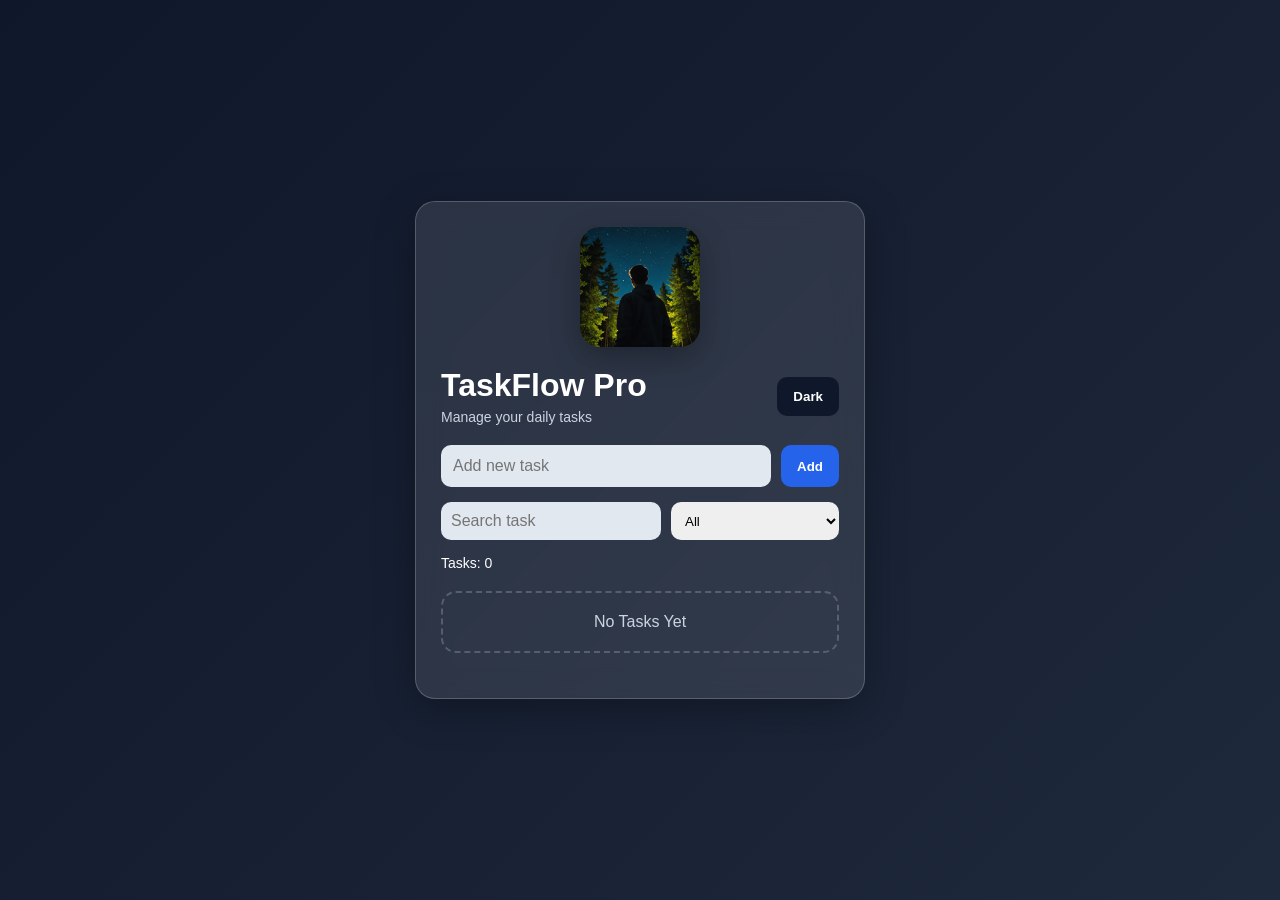
<file: TaskFlow-Pro/index.html>
<!DOCTYPE html>
<html lang="en">
<head>
  <meta charset="UTF-8" />
  <meta name="viewport" content="width=device-width, initial-scale=1.0"/>
  <title>TaskFlow Pro</title>

  <link rel="stylesheet" href="style.css">
</head>

<body>

  <div class="container">

    <img src="images/preview.webp.webp" alt="Preview">

    <div class="top">

      <div>
        <h1>TaskFlow Pro</h1>
        <p class="subtitle">Manage your daily tasks</p>
      </div>

      <button id="modeBtn">Dark</button>

    </div>

    <div class="input-box">

      <input 
      type="text" 
      id="taskInput" 
      placeholder="Add new task">

      <button id="addBtn">Add</button>

    </div>

    <div class="tools">

      <input 
      type="text" 
      id="searchInput" 
      placeholder="Search task">

      <select id="filter">
        <option value="all">All</option>
        <option value="completed">Completed</option>
        <option value="active">Active</option>
      </select>

    </div>

    <p id="count">Tasks: 0</p>

    <div id="empty">
      No Tasks Yet 
    </div>

    <ul id="taskList"></ul>

  </div>

  <script src="script.js"></script>

</body>
</html>
</file>
<file: TaskFlow-Pro/style.css>
*{
  margin:0;
  padding:0;
  box-sizing:border-box;
  font-family:Arial, Helvetica, sans-serif;
}

body{
  background: linear-gradient(135deg,#0f172a,#1e293b);
  display:flex;
  justify-content:center;
  align-items:center;
  min-height:100vh;
  padding:20px;
  transition:0.3s;
}

.container{
  width:90%;
  max-width:450px;
  padding:25px;
  border-radius:20px;

  background: rgba(255,255,255,0.1);
  backdrop-filter: blur(15px);

  border:1px solid rgba(255,255,255,0.2);

  box-shadow:0 10px 40px rgba(0,0,0,0.3);

  transition:0.3s;
}

.top{
  display:flex;
  justify-content:space-between;
  align-items:center;
  margin-bottom:20px;
}

h1{
  color:white;
  font-size:32px;
}

.input-box{
  display:flex;
  gap:10px;
}

input{
  flex:1;
  padding:12px;
  border:none;
  outline:none;
  border-radius:10px;
  background:#e2e8f0;
  font-size:16px;
}

button{
  border:none;
  padding:12px 16px;
  border-radius:10px;
  cursor:pointer;
  font-weight:bold;
  color:white;
  transition:0.2s;
}

button:hover{
  transform:translateY(-2px);
  opacity:0.9;
}

button:active{
  transform:scale(0.95);
}

#addBtn{
  background:#2563eb;
}

#modeBtn{
  background:#0f172a;
}

#count{
  color:white;
  margin-top:15px;
  font-size:14px;
}

ul{
  list-style:none;
  margin-top:20px;
}

li{
  display:flex;
  justify-content:space-between;
  align-items:center;

  background:rgba(255,255,255,0.15);

  padding:12px;
  border-radius:12px;

  margin-bottom:12px;

  color:white;

  animation:fadeIn 0.3s ease;

  transition:0.2s;
}

li:hover{
  transform:scale(1.02);
}

li div{
  display:flex;
  gap:6px;
}

li button{
  padding:8px 10px;
  font-size:13px;
}

.done{
  background:#16a34a;
}

.edit{
  background:#f59e0b;
}

.delete{
  background:#dc2626;
}

.completed{
  opacity:0.5;
}

.completed span{
  text-decoration:line-through;
}

.dark{
  background:linear-gradient(135deg,#020617,#000);
}

.dark .container{
  background: rgba(15,23,42,0.6);
}

.dark input{
  background:#0f172a;
  color:white;
}

@keyframes fadeIn{
  from{
    opacity:0;
    transform:translateY(10px);
  }

  to{
    opacity:1;
    transform:translateY(0);
  }
}
img{
  width:120px;
  display:block;
  margin:0 auto 20px;
  border-radius:20px;
  box-shadow:0 10px 30px rgba(0,0,0,0.3);
}
.subtitle{
  color:#cbd5e1;
  margin-top:5px;
  font-size:14px;
}

.tools{
  margin-top:15px;
  display:flex;
  gap:10px;
}

.tools input,
.tools select{
  flex:1;
  padding:10px;
  border:none;
  border-radius:10px;
  outline:none;
}

#empty{
  margin-top:20px;
  text-align:center;
  color:#cbd5e1;
  padding:20px;
  border:2px dashed rgba(255,255,255,0.2);
  border-radius:15px;
}

.container{
  animation:show 0.5s ease;
}

@keyframes show{
  from{
    opacity:0;
    transform:translateY(30px);
  }

  to{
    opacity:1;
    transform:translateY(0);
  }
}

li{
  backdrop-filter: blur(10px);
}
</file>
